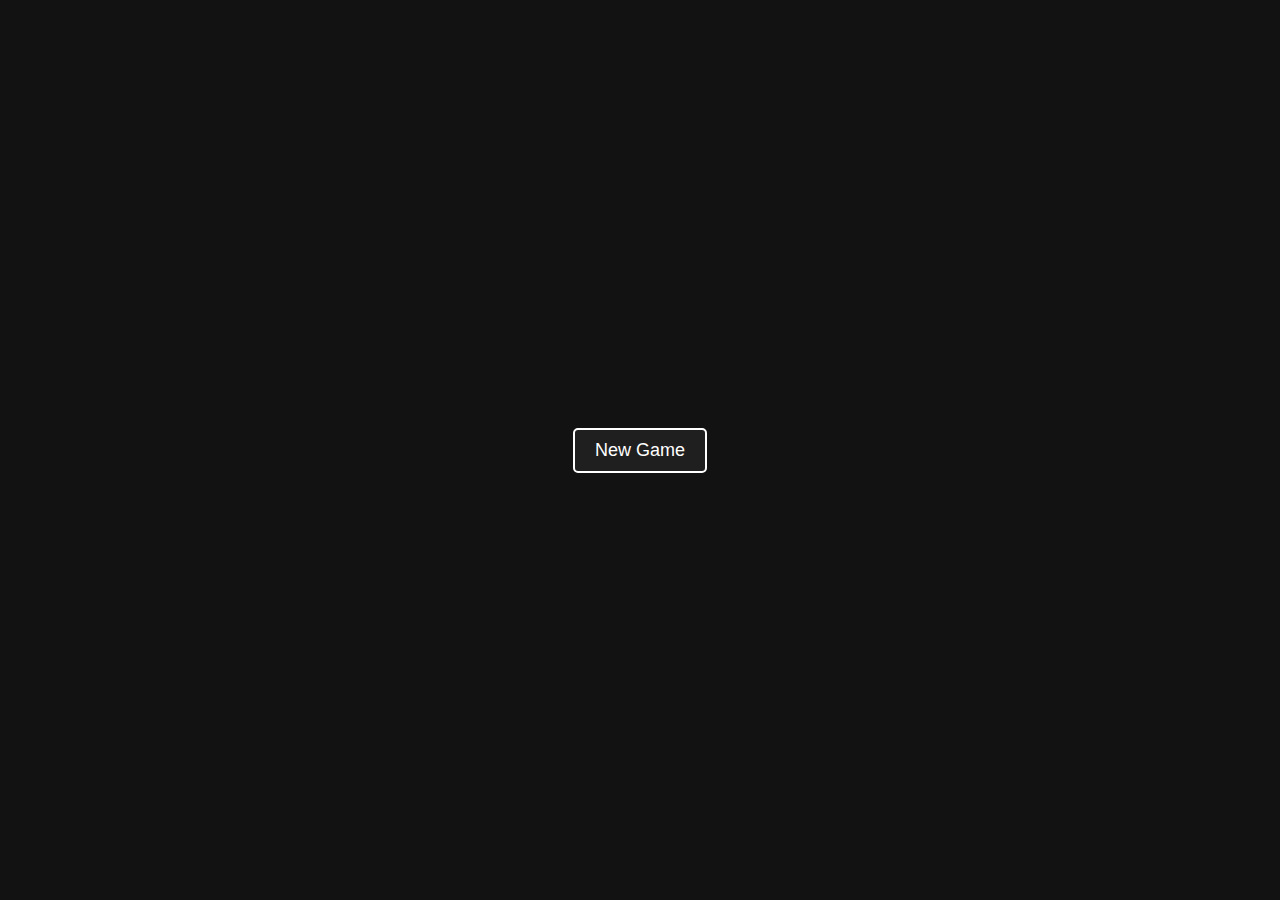
<file: index.html>
<!DOCTYPE html>
<html lang="en">
<head>
    <meta charset="UTF-8">
    <meta name="viewport" content="width=device-width, initial-scale=1.0">
    <title>Main Menu</title>
    <style>
        body {
            background-color: #121212;
            color: #ffffff;
            font-family: Arial, sans-serif;
            display: flex;
            justify-content: center;
            align-items: center;
            height: 100vh;
            margin: 0;
        }

        button {
            background-color: #1f1f1f;
            color: #ffffff;
            border: 2px solid #ffffff;
            padding: 10px 20px;
            font-size: 18px;
            cursor: pointer;
            border-radius: 5px;
            transition: background-color 0.3s, color 0.3s;
        }

        button:hover {
            background-color: #ffffff;
            color: #121212;
        }
    </style>
</head>
<body>
    <button onclick="window.location.href='main_game.html'">New Game</button>

    <script>
        function startNewGame() {
            alert('Starting a new game!');
            // Add logic to initialize the game here
        }
    </script>
</body>
</html>
</file>
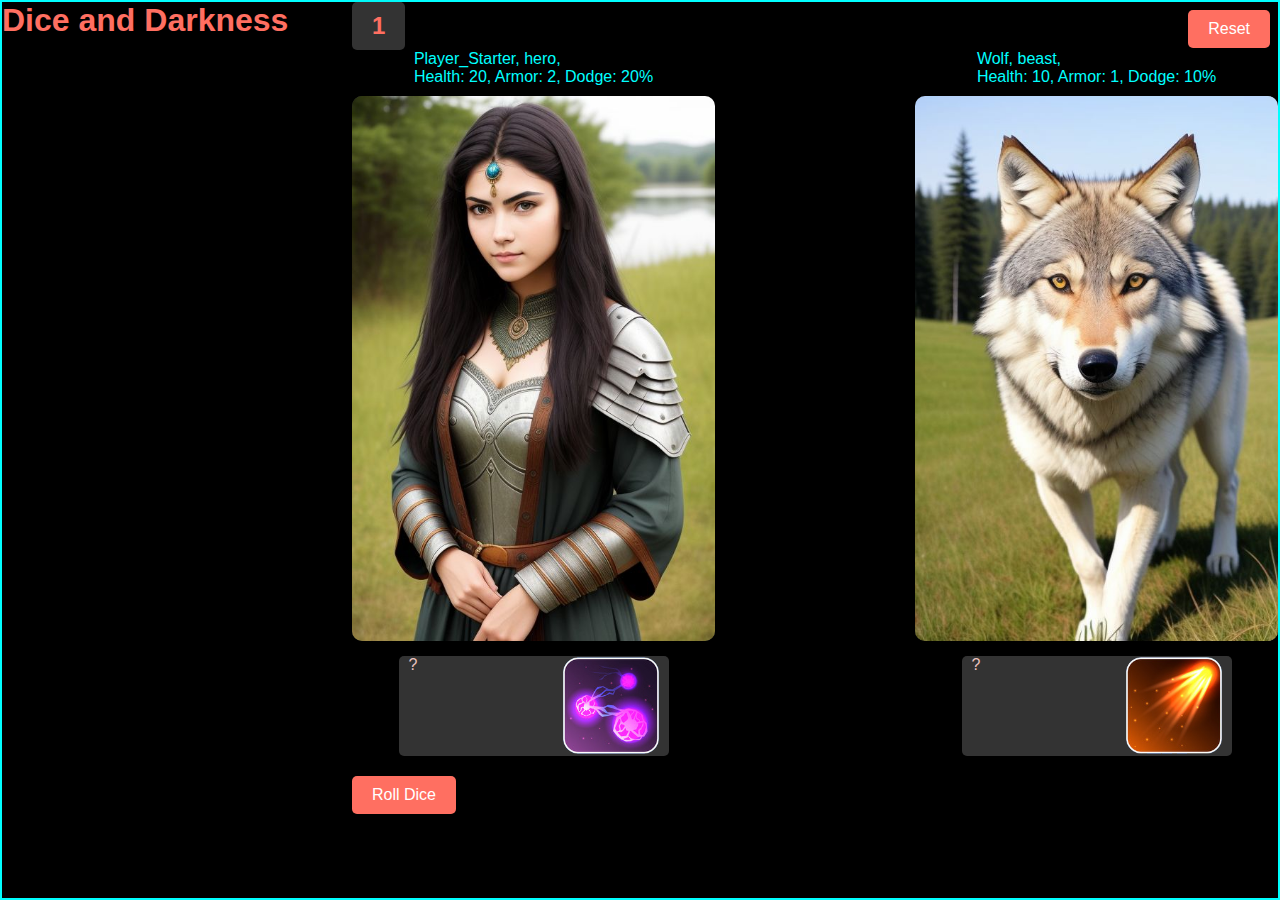
<file: combat.html>
<!DOCTYPE html>
<html lang="en">
<head>
    <meta charset="UTF-8">
    <meta name="viewport" content="width=device-width, initial-scale=1.0">
    <title>Dice and Darkness</title>
    <link rel="stylesheet" href="styles.css">
</head>
<body>
    <div class="container">
        <header class="header">
            <h1>Dice and Darkness</h1>
        </header>
        <main class="main">
            <p class="turnConuter" id="turnConuter">1</p>

            <div class="game-area">
                <div class="character player">
                    <!-- Player Box for displaying player details -->
                    <div id="player-box" class="player-box">
                        Player details will appear here.
                    </div>
                    <img src="assets/images/player.jpg" alt="Player Character" class="character-img">
                    
                    <div class="dice-result">
                        <p class="dice" id="player-dice">?</p>
                        <img src="assets/images/Layer 1.png" alt="Dice Result" id="player-dice-result-img" class="dice-result-img">
                    </div>
                </div>
                <div class="character enemy">
                    <!-- Enemy Box for displaying enemy details -->
                    <div id="enemy-box" class="enemy-box">
                        Enemy details will appear here.
                    </div>
                    <img src="assets/images/wolf.jpg" alt="Enemy Character" class="character-img">
                 
                    <div class="dice-result">
                        <p class="dice" id="enemy-dice">?</p>
                        <img src="assets/images/Layer 2.png" alt="Dice Result" id="enemy-dice-result-img" class="dice-result-img">
                    </div>
                </div>
            </div>
            <button class="btn" id="roll-button">Roll Dice</button>
            <!-- Reset Button -->
            <button class="btn reset-btn" id="reset-button" style="position: absolute; top: 10px; right: 10px;">Reset</button>
        </main>
    </div>
    <script src="js\systems\combat.js"></script>
</body>
</html>
</file>
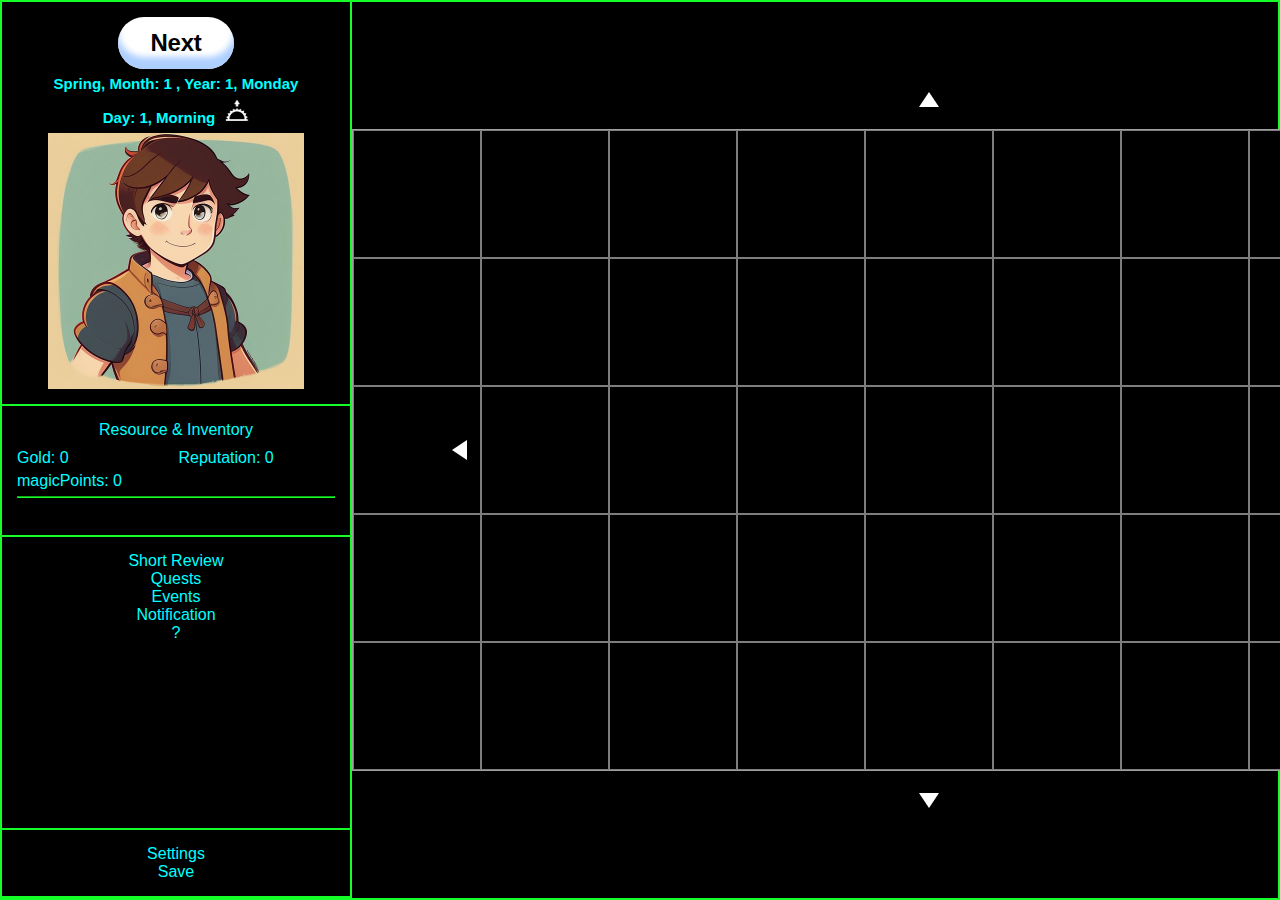
<file: main_game.html>
<!DOCTYPE html>
<html lang="en">
<head>
    <meta charset="UTF-8">
    <meta name="viewport" content="width=device-width, initial-scale=1.0">
    <title>Game UI Wireframe</title>
    <link rel="stylesheet" href="styles.css">
</head>
<body>
    <div id="container" class="container">
        <div class="sidebar">
            <div class="time-section">
                <button class="next-btn" id="nextPhaseButton">Next</button>

                <p id="timeDisplay" class="timeDisplay"></p>
                <img src="assets\images\profile.jpg" alt="Profile Image" class="profile-image">
                
            </div>
            <div class="resource-section">
                
                <p>Resource & Inventory</p>

            <div class="essentialResource">    
                <p id="goldAmount">Gold: 0</p> <!-- New element to show gold amount -->
                <p id="reputationAmount">Reputation: 0</p> <!-- New element to show reputation amount -->
                <p id="magicPointsAmount">magicPoints: 0</p> <!-- New element to show magicPoints amount -->
                <p id="entertainmentAmount"></p>
                
            </div>
            <hr>
            <div class="hybridResource">
                <p id="foodAmount"></p>
                <p id="waterAmount"></p>
                <p id="clothingAmount"></p>
                <p id="weaponAmount"></p>
            </div>
            </div>
            <div class="review-section">
                <p>Short Review</p>
                <p>Quests</p>
                <p>Events</p>
                <p>Notification</p>
                <p>?</p>
            </div>
            <div class="settings-section">
                <p>Settings</p>
                <p>Save</p>
            </div>
        </div>
        
            
    <!-- Main Map View (75% width) -->
    <div class="main-view" id="grid-container-wrapper">

        <div class="arrow arrow-up"></div>
        <div class="arrow arrow-right"></div>
        <div class="arrow arrow-down"></div>
        <div class="arrow arrow-left"></div>
        <div id="grid-container"></div>

    


    </div>
        
    </div>

    <!-- Load main.js as the entry point -->
    <script type="module" src="js/main.js"></script>
</body>
</html>
</file>
<file: styles.css>
/* === Global Styles === */
body {
    background-color: black;
    color: cyan;
    display: flex;
    justify-content: center;
    align-items: center;
    height: 100vh;
}

* {
    margin: 0;
    padding: 0;
    box-sizing: border-box;
    font-family: Arial, sans-serif;
}

hr {
    width: 100%;
    border-color: inherit !important;
    margin: 2%;
}

/* === Layout Containers === */
.container {
    display: grid;
    grid-template-columns: 350px 1fr;
    width: 100%;
    height: 100%;
    border: 2px solid cyan;
}

.sidebar {
    display: flex;
    flex-direction: column;
    border-right: 2px solid cyan;
    justify-content: flex-start;
    border-color: inherit !important;
}

.main-view {
    display: flex;
    justify-content: center;
    align-items: center;
    font-size: 24px;
    flex-grow: 1;
}

/* === Header and Footer === */
.header h1 {
    margin: 0;
    font-size: 2rem;
    color: #ff6f61;
}

.footer {
    margin-top: 20px;
    font-size: 0.9rem;
    color: #aaaaaa;
}

/* === Buttons === */
.btn {
    padding: 10px 20px;
    font-size: 1rem;
    color: #ffffff;
    background-color: #ff6f61;
    border: none;
    border-radius: 5px;
    cursor: pointer;
    transition: background-color 0.3s ease;
}

.btn:hover {
    background-color: #ff3b2f;
}

.next-btn {
    appearance: none;
    background-color: #FFFFFF;
    border-radius: 40em;
    border-style: none;
    box-shadow: #ADCFFF 0 -12px 6px inset;
    box-sizing: border-box;
    color: #000000;
    cursor: pointer;
    display: inline-block;
    font-family: -apple-system, sans-serif;
    font-size: 1.2rem;
    font-weight: 700;
    letter-spacing: -.24px;
    margin: 0;
    outline: none;
    padding: 1rem 1.3rem;
    text-align: center;
    text-decoration: none;
    transition: all .15s;
    user-select: none;
    touch-action: manipulation;
}

.next-btn:hover {
    background-color: #FFC229;
    box-shadow: #FF6314 0 -6px 8px inset;
    transform: scale(1.125);
}

.next-btn:active {
    transform: scale(1.025);
}

@media (min-width: 768px) {
    .next-btn {
        font-size: 1.5rem;
        padding: .75rem 2rem;
    }
}

/* === Game Area === */
.game-area {
    display: flex;
    justify-content: space-between;
    align-items: center;
    margin-bottom: 20px;
    gap: 200px;
}

.character {
    display: flex;
    flex-direction: column;
    align-items: center;
    gap: 10px;
}

.character-img {
    width: 100%;
    max-width: 512px;
    height: auto;
    max-height: 768px;
    border-radius: 10px;
    background-color: #333;
    object-fit: contain;
}

.dice {
    padding-left: 10px;
    font-size: 1rem;
    color: #ebc2be;
}

.dice-result {
    display: flex;
    justify-content: space-between; /* Align content to the right */
    text-align: left;
    margin-top: 5px;
    width: 270px;
    height: 100px;
    background-color: #333;
    border-radius: 5px;
    padding-right: 10px; /* Add some padding for spacing */
}

.dice-result-img {
    width: 96px; /* Adjust size as needed */
    object-fit: contain;
}

.turnConuter {
    font-size: 1.5rem;
    font-weight: bold;
    color: #ff6f61;
    background-color: #333;
    padding: 10px 20px;
    border-radius: 5px;
    text-align: center;
    display: inline-block;
    box-shadow: 0 4px 8px rgba(0, 0, 0, 0.2);
}

/* === Seasons === */
.spring {
    border-color: #14ff27 !important;
}

.summer {
    border-color: #FFC229 !important;
}

.autumn {
    border-color: #FF6314 !important;
}

.winter {
    border-color: #29ffe2 !important;
}

.time-section, .resource-section, .review-section, .settings-section {
    border-bottom: 2px solid;
    padding: 15px;
    display: flex;
    flex-direction: column;
    justify-content: space-between;
    align-items: center;
    border-color: inherit !important;
}

.time-section {
    display: flex;
    flex-direction: column;
    align-items: center;
    justify-content: flex-start; /* Ensure items stack properly */
    width: 100%; /* Ensure it spans the full width */
}

.resource-section {
    height: 20%;
    justify-content: flex-start;
}

.review-section {
    height: 50%;
    justify-content: flex-start;
}

.settings-section {
    height: 10%;
}

.timeDisplay {
    font-size: 14px;
    font-weight: bold;
    text-align: center;
    line-height: 20px;
}

.timeDisplay img {
    width: 24px;
    height: 24px;
    margin-left: 10px;
    filter: invert(100%);
}

.sessionText, .phaseText {
    font-size: 15px;
    line-height: 30px;
}

.hybridResource, .essentialResource {
    display: grid;
    gap: 5px;
    grid-template-columns: 1fr 1fr;
    width: 100%;
    margin-top: 10px;
}

.profile-image {
    width: 100%;
    max-width: 256px; /* Ensure it doesn't exceed the container */
    height: auto; /* Maintain aspect ratio */
    display: block; /* Prevent inline spacing issues */
}

/* === Grid Container === */
body {
    background-color: black; /* Set the background to black */
    color: cyan; /* Default text color */
    display: flex;
    justify-content: center;
    align-items: center;
    height: 100vh; /* Full viewport height */
    margin: 0; /* Remove default margin */
}
#grid-container {
    width: auto; /* Adjust width dynamically based on content */
    height: auto; /* Adjust height dynamically based on content */
    display: grid; /* Enable grid layout */
    border: 1px solid #a0a0a0; /* Optional: Border around the grid */
   
    margin: auto; /* Center the grid horizontally and vertically */
}

.grid-cell {
    border: 1px solid #7e7d7d; /* White border for each cell */
    background-color: black; /* Black background for cells */
    display: flex;
    justify-content: center;
    align-items: center;
}

.cell-image {
    position: absolute;
    width: 100%;
    height: 100%;
    object-fit: cover;
    pointer-events: none; /* Prevent images from blocking clicks */
}


/* Center the grid and arrows */
#grid-container-wrapper {
    position: relative;
    display: flex;
    justify-content: center;
    align-items: center;
    width: auto;
    height: auto;
}

/* Grid container */
#grid-container {
    display: grid;
    border: 1px solid #a0a0a0;
    grid-template-rows: repeat(7, 128px);
    grid-template-columns: repeat(11, 128px);
}

/* Arrows */
.arrow {
    position: absolute;
    width: 0;
    height: 0;
    border-style: solid;
    cursor: pointer;
}

/* Up arrow (pointing outward) */
.arrow-up {
    bottom: 10%; /* Move above the grid */
    left: 50%;
    transform: translateX(-50%);
    border-width: 15px 10px 0 10px;
    border-color: #fff transparent transparent transparent;
}

/* Right arrow (pointing outward) */
.arrow-right {
    left: 90%; /* Move to the right of the grid */
    top: 50%;
    transform: translateY(-50%);
    border-width: 10px 0 10px 15px;
    border-color: transparent transparent transparent #fff;
}

/* Down arrow (pointing outward) */
.arrow-down {
    top: 10%; /* Move below the grid */
    left: 50%;
    transform: translateX(-50%);
    border-width: 0 10px 15px 10px;
    border-color: transparent transparent #fff transparent;
}

/* Left arrow (pointing outward) */
.arrow-left {
    right: 90%; /* Move to the left of the grid */
    top: 50%;
    transform: translateY(-50%);
    border-width: 10px 15px 10px 0;
    border-color: transparent #fff transparent transparent;
}

/* === Test === */
/*#game-container {
    display: flex;
    height: 100vh;
}

#left-menu {
    width: 25%;
    background: #2c3e50;
    color: white;
    transition: width 0.3s;
}

#left-menu.collapsed {
    width: 50px;
}

.map-slot {
    position: absolute;
    width: 80px;
    height: 80px;
    border: 2px dashed rgba(255,255,255,0.5);
    cursor: pointer;
}

.building {
    background: rgba(0,0,0,0.7);
    color: white;
    padding: 5px;
    text-align: center;
}*/
</file>
